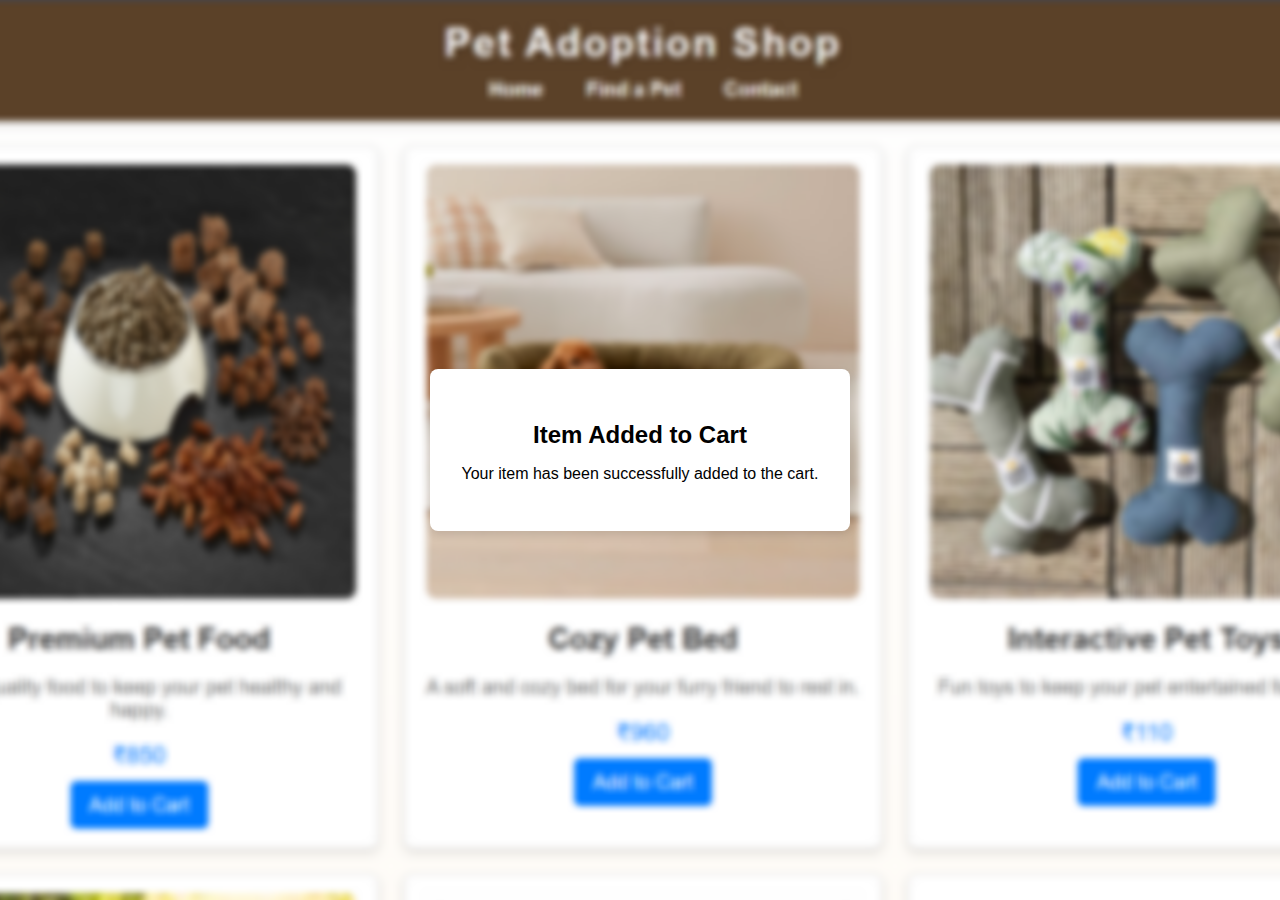
<file: Urvi_Gupta_Pet_Adoption_Web/addedtocart.html>
<!DOCTYPE html>
<html lang="en">
<head>
    <meta charset="UTF-8">
    <meta name="viewport" content="width=device-width, initial-scale=1.0">
    <title>Added to Cart</title>
    <style>
       body {
    font-family: Arial, sans-serif;
    background-color: #f4f4f4;
    margin: 0;
    background-image: url(images/imageaddtocartbg.png);
    background-size: cover; 
    background-position: center; 
    padding: 0;
    display: flex; 
    justify-content: center; 
    align-items: center;
    min-height: 100vh; 
 
}


        .cart-message {
            padding: 2em;
            background-color: #fff;
            max-width: 800px;
            box-shadow: 0 4px 8px rgba(0, 0, 0, 0.1);
            text-align: center;
            border-radius: 8px;
        }

        .cart-message h2 {
            margin-bottom: 0.5em;
        }
    </style>
</head>
<body>
    
    <section class="cart-message">
        <h2>Item Added to Cart</h2>
        <p>Your item has been successfully added to the cart.</p>
    </section>
    
</body>
</html>
</file>
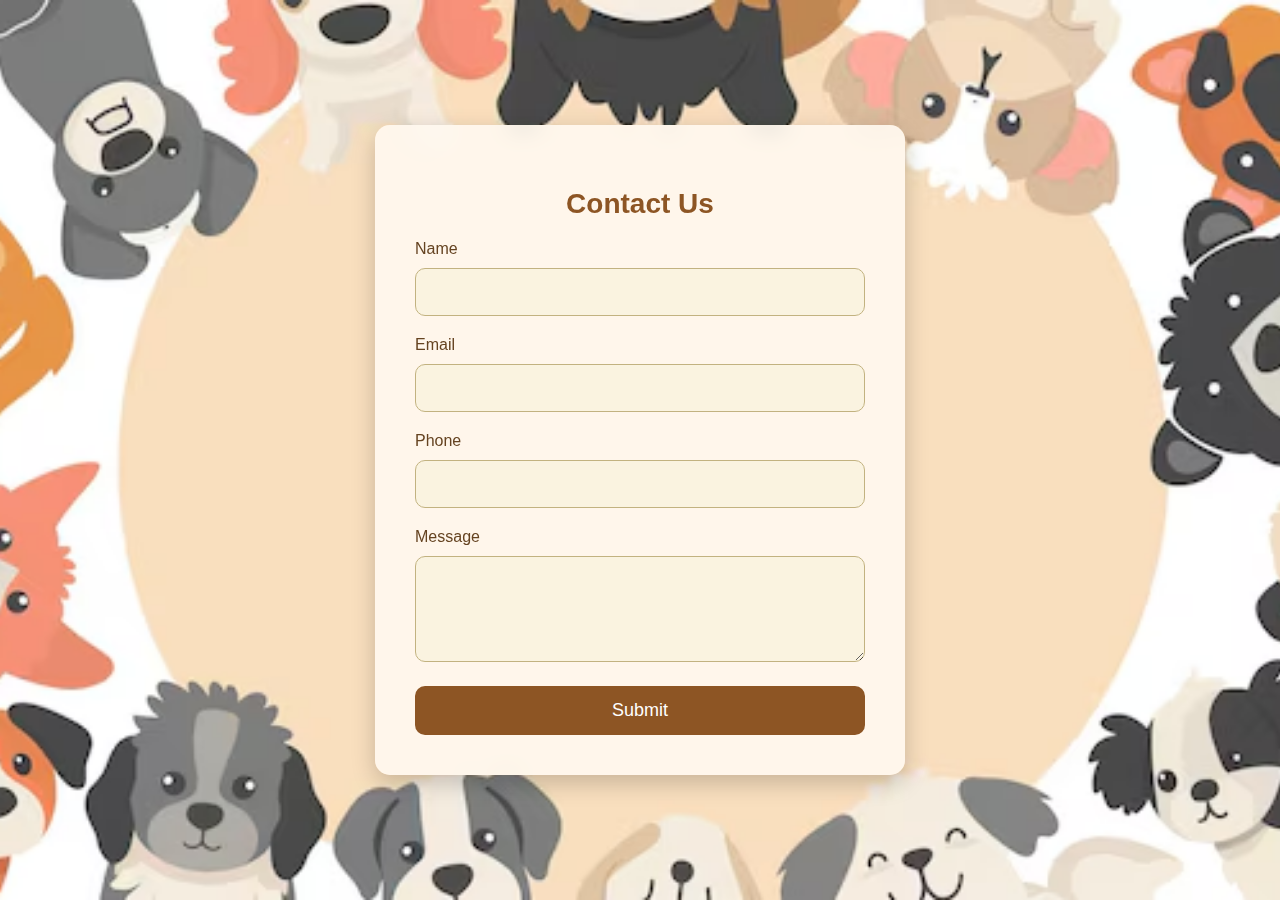
<file: Urvi_Gupta_Pet_Adoption_Web/contact.html>
<!DOCTYPE html>
<html lang="en">
<head>
    <meta charset="UTF-8">
    <meta name="viewport" content="width=device-width, initial-scale=1.0">
    <title>Contact Us</title>
    
    <style>

        body {
            font-family: 'Roboto', sans-serif;
            background-color: #f4efe8; 
            background-image: url('images/contact image bg.avif'); 
            background-repeat: no-repeat;
            background-position: center;
            background-size: cover;
            margin: 0;
            padding: 0;
            display: flex;
            justify-content: center;
            align-items: center;
            height: 100vh;
        }

        .contact-form-container {
            background-color: rgba(255, 248, 240, 0.9); 
            border-radius: 15px;
            box-shadow: 0 8px 24px rgba(0, 0, 0, 0.2);
            padding: 40px;
            max-width: 450px;
            width: 100%;
            backdrop-filter: blur(10px); 
            animation: fadeIn 1s ease-in-out;
        }

        @keyframes fadeIn {
            from {
                opacity: 0;
            }
            to {
                opacity: 1;
            }
        }

        .contact-form-container h2 {
            margin-bottom: 20px;
            font-size: 28px;
            text-align: center;
            color: #8d5524; 
        }

        .contact-form-container label {
            margin-bottom: 10px;
            font-weight: 500;
            display: block;
            color: #654321; 
        }

        .contact-form-container input, 
        .contact-form-container textarea {
            width: 100%;
            padding: 14px;
            margin-bottom: 20px;
            border: 1px solid #c2b280; 
            border-radius: 10px;
            box-sizing: border-box;
            font-size: 16px;
            background-color: #faf3e0; 
            transition: border-color 0.3s;
        }

        .contact-form-container input:focus, 
        .contact-form-container textarea:focus {
            border-color: #8d5524; 
            outline: none;
        }

        .contact-form-container button {
            background-color: #8d5524; 
            color: #fff;
            border: none;
            padding: 14px 20px;
            border-radius: 10px;
            cursor: pointer;
            font-size: 18px;
            transition: background-color 0.3s, transform 0.3s;
            width: 100%;
        }

        .contact-form-container button:hover {
            background-color: #7d491e; 
            transform: translateY(-2px);
        }

    </style>
</head>
<body>
    <div class="contact-form-container">
        <h2>Contact Us</h2>
        <form>
            <label for="name">Name</label>
            <input type="text" id="name" name="name" required>

            <label for="email">Email</label>
            <input type="email" id="email" name="email" required>

            <label for="phone">Phone</label>
            <input type="tel" id="phone" name="phone" required>

            <label for="message">Message</label>
            <textarea id="message" name="message" rows="4" required></textarea>

            <button type="submit">Submit</button>
        </form>
    </div>
</body>
</html>
</file>
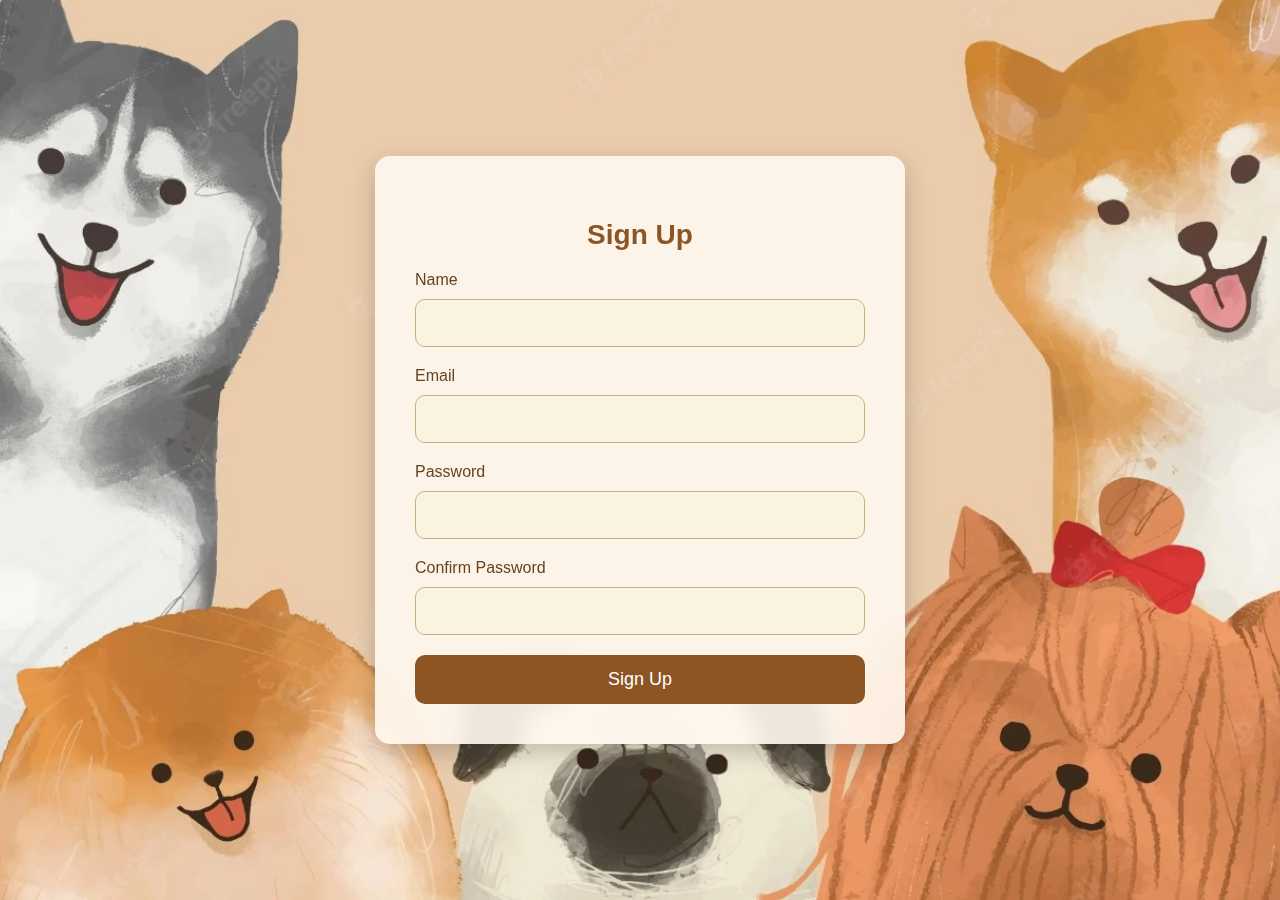
<file: Urvi_Gupta_Pet_Adoption_Web/signup.html>
<!DOCTYPE html>
<html lang="en">
<head>
    <meta charset="UTF-8">
    <meta name="viewport" content="width=device-width, initial-scale=1.0">
    <title>Sign Up</title>
    
    <style>

        body {
            font-family: 'Roboto', sans-serif;
            background-color: #f4efe8; 
            background-image: url('images/signup bg.jpg'); 
            background-repeat: no-repeat;
            background-position: center;
            background-size: cover;
            margin: 0;
            padding: 0;
            display: flex;
            justify-content: center;
            align-items: center;
            height: 100vh;
        }

        .signup-form-container {
            background-color: rgba(255, 248, 240, 0.9);
            border-radius: 15px;
            box-shadow: 0 8px 24px rgba(0, 0, 0, 0.2);
            padding: 40px;
            max-width: 450px;
            width: 100%;
            backdrop-filter: blur(10px); 
            animation: fadeIn 1s ease-in-out;
        }

        @keyframes fadeIn {
            from {
                opacity: 0;
            }
            to {
                opacity: 1;
            }
        }

        .signup-form-container h2 {
            margin-bottom: 20px;
            font-size: 28px;
            text-align: center;
            color: #8d5524; 
        }

        .signup-form-container label {
            margin-bottom: 10px;
            font-weight: 500;
            display: block;
            color: #654321; 
        }

        .signup-form-container input {
            width: 100%;
            padding: 14px;
            margin-bottom: 20px;
            border: 1px solid #c2b280; 
            border-radius: 10px;
            box-sizing: border-box;
            font-size: 16px;
            background-color: #faf3e0; 
        }

        .signup-form-container input:focus {
            border-color: #8d5524; 
            outline: none;
        }

        .signup-form-container button {
            background-color: #8d5524; 
            color: #fff;
            border: none;
            padding: 14px 20px;
            border-radius: 10px;
            cursor: pointer;
            font-size: 18px;
            transition: background-color 0.3s, transform 0.3s;
            width: 100%;
        }

        .signup-form-container button:hover {
            background-color: #7d491e;
            transform: translateY(-2px);
        }

    </style>
</head>
<body>
    <div class="signup-form-container">
        <h2>Sign Up</h2>
        <form id="signup-form">
            <label for="name">Name</label>
            <input type="text" id="name" name="name" required>

            <label for="email">Email</label>
            <input type="email" id="email" name="email" required>

            <label for="password">Password</label>
            <input type="password" id="password" name="password" required>

            <label for="confirm-password">Confirm Password</label>
            <input type="password" id="confirm-password" name="confirm-password" required>

            <button type="submit">Sign Up</button>
        </form>
    </div>

   <script src="script.js"></script>
</body>
</html>
</file>
